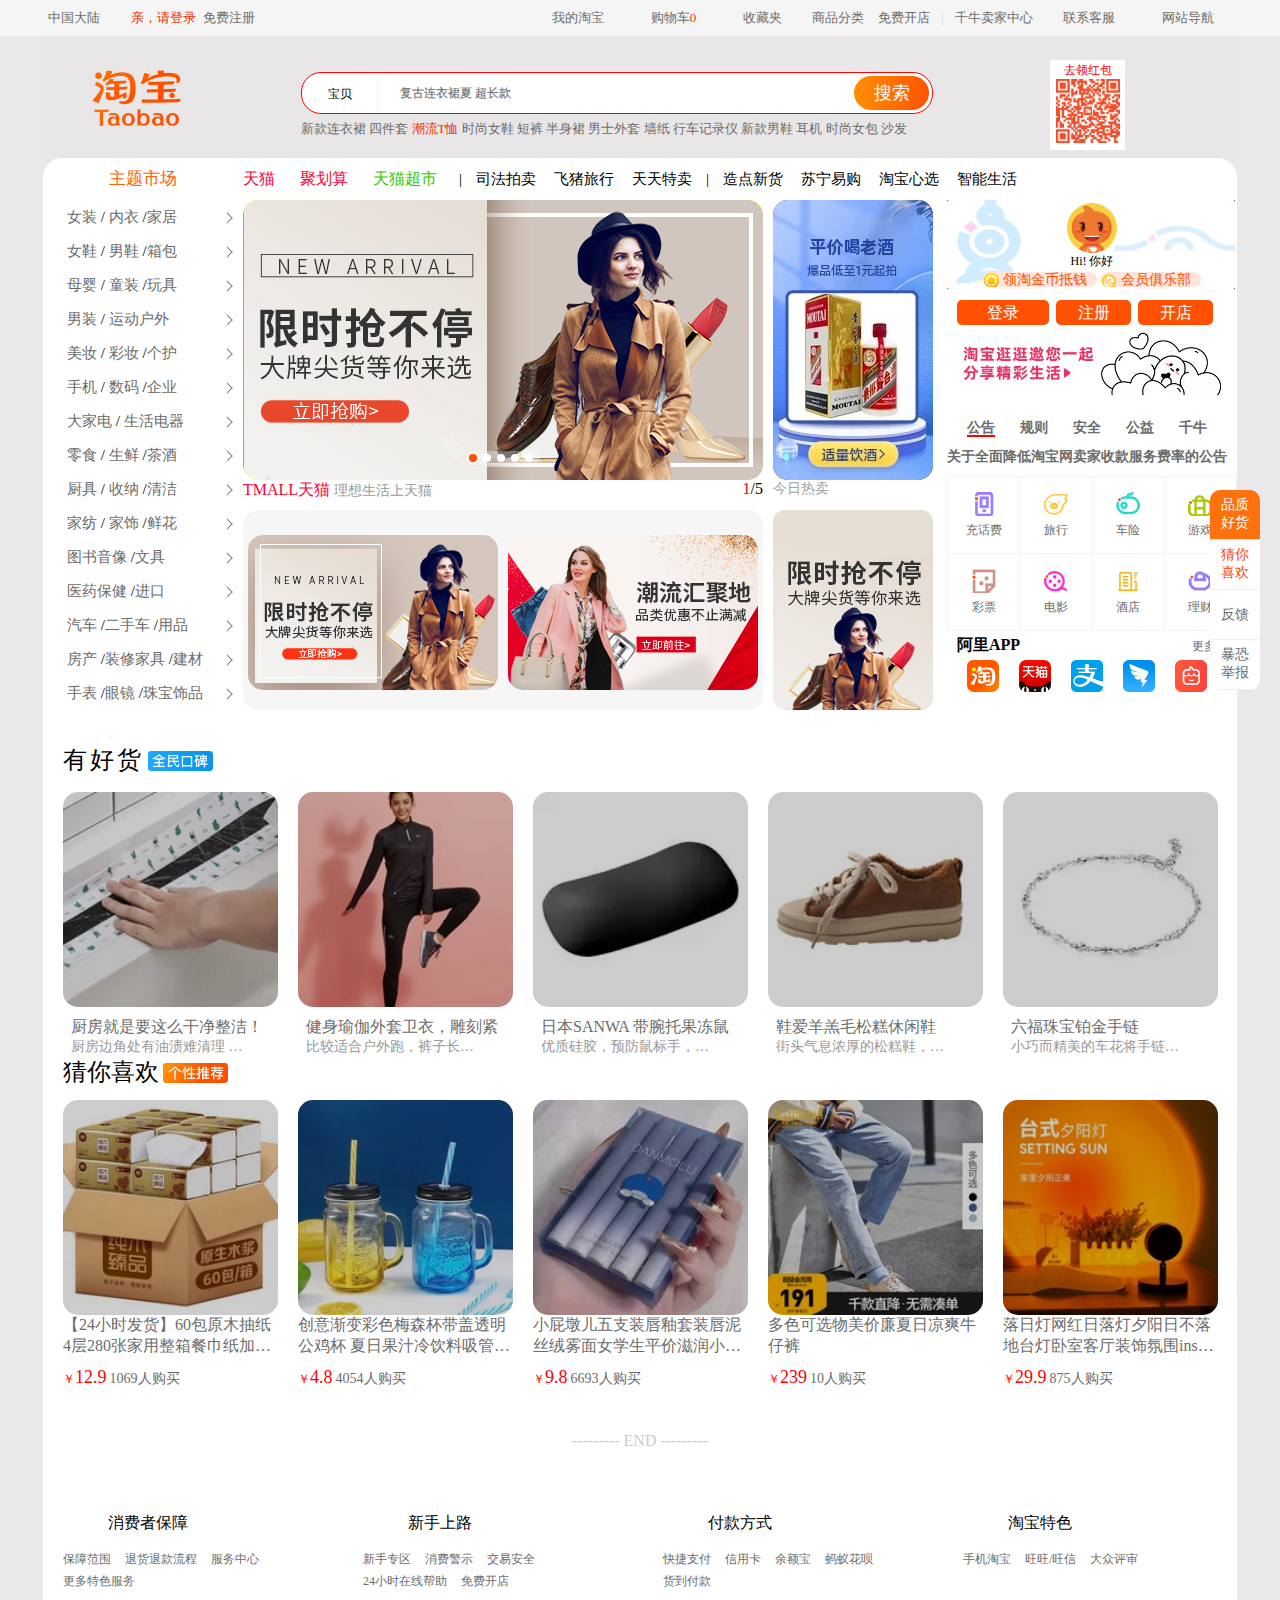
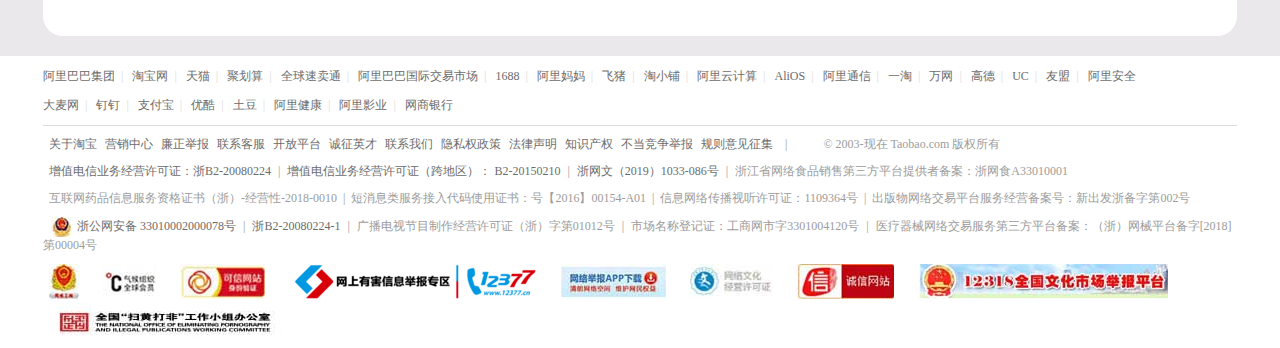
<file: index.html>
<!DOCTYPE html>
<html lang="en">
<head>
    <meta charset="UTF-8">
    <meta http-equiv="X-UA-Compatible" content="IE=edge">
    <meta name="viewport" content="width=device-width, initial-scale=1.0">
    <title>Document</title>
    <link rel="stylesheet" href="css/reset.css">
    <link rel="stylesheet" href="css/index.css">
    <script src="https://at.alicdn.com/t/font_2724194_m0l6ggl9uf.js"></script>
</head>
<body>
    <!--shortcut start-->
<section class="shortcut">
    <div class="w shortcut-container">
        <div class="left-box fl">
            <ul>
                <li  class="li-1 fl">
                    <span>中国大陆</span>
                    <svg class="icon" aria-hidden="true">
                        <use xlink:href="#icon-triangle"></use>
                    </svg>
                    <div id="geo">
                        <a href="#">全球</a>
                        <a href="#">中国大陆</a>
                        <a href="#">中国香港</a>
                        <a href="#">中国台湾</a>
                        <a href="#">中国澳门</a>
                        <a href="#">全球</a>
                        <a href="#">中国大陆</a>
                        <a href="#">中国香港</a>
                        <a href="#">中国台湾</a>
                        <a href="#">中国澳门</a>
                    </div>
                </li>
                <li  class="li-2 fl"><a id="uname_1" class="a-1" href="login.html">亲，请登录</a>&nbsp;&nbsp;<a class="a-2 register" href="#">免费注册</a></li>
            </ul>
        </div>
        <div class="right-box fr">
               <ul>
                  <li class="li-1">
                      <a href="#">我的淘宝 </a> 
                      <div class="mytaobao">
                          <a href="#">已买到的宝贝</a>
                          <a href="#">我的足迹</a>
                      </div>
                      <svg class="icon" aria-hidden="true">
                    <use xlink:href="#icon-triangle"></use>
                </svg>
            </li>
                  <li class="li-2">
                    <svg class="icon" aria-hidden="true">
                        <use xlink:href="#icon-shop_car"></use>
                    </svg>
                      <a href="#">购物车<span class="red">0</span> </a>  
                      <svg class="icon" aria-hidden="true">
                    <use xlink:href="#icon-triangle"></use>
                </svg></li>
                  <li class="li-3">
                      <div class="svg-a-bx">
                        <svg class="icon" aria-hidden="true">
                            <use xlink:href="#icon-star"></use>
                        </svg>
                          <a href="#">收藏夹</a> 
                      </div>
                      <div class="collections">
                          <a href="#">收藏的宝贝</a>
                          <a href="#">收藏的店铺</a>
                      </div> 
                      <svg class="icon" aria-hidden="true">
                           <use xlink:href="#icon-triangle"></use>
                </svg>
            </li>
                  <li class="li-4">
                      <a href="#">商品分类</a> </li>
                  <li class="li-5"><a href="#">免费开店</a></li>
                  <i class="fl"></i>
                  <li class="li-6"><a href="#">千牛卖家中心</a>  <svg class="icon" aria-hidden="true">
                    <use xlink:href="#icon-triangle"></use>
                </svg></li>
                  <li class="li-7"><a href="#">联系客服</a>  <svg class="icon" aria-hidden="true">
                    <use xlink:href="#icon-triangle"></use>
                </svg></li>
                  <li class="li-8">
                      <div class="svg-a-bx">
                        <svg class="icon" aria-hidden="true">
                            <use xlink:href="#icon-menu"></use>
                        </svg>
                          <a href="#">网站导航</a> 
                      </div>
                  
                      <ul class="sites-nav">
                          <li class="li-1">
                             <h1>主题市场</h1>
                             <div class="bd">
                                 <ul>
                                    <li><a href="#">女装</a></li>
                                    <li><a href="#">男装</a></li>
                                    <li><a href="#">内衣</a></li>
                                    <li><a href="#">鞋靴</a></li>
                                    <li><a href="#">箱包</a></li>
                                    <li><a href="#">婴童</a></li>
                                    <li><a href="#">家电</a></li>
                                    <li><a href="#">数码</a></li>
                                    <li><a href="#">手机</a></li>
                                    <li><a href="#">美妆</a></li>
                                    <li><a href="#">珠宝</a></li>
                                    <li><a href="#">眼镜</a></li>
                                    <li><a href="#">手表</a></li>
                                    <li><a href="#">运动</a></li>
                                    <li><a href="#">户外</a></li>
                                    <li><a href="#">乐器</a></li>
                                    <li><a href="#">游戏</a></li>
                                    <li><a href="#">动漫</a></li>
                                    <li><a href="#">影视</a></li>
                                    <li><a href="#">美食</a></li>
                                    <li><a href="#">鲜花</a></li>
                                    <li><a href="#">宠物</a></li>
                                    <li><a href="#">农资</a></li>
                                    <li><a href="#">房产</a></li>
                                    <li><a href="#">装修</a></li>
                                    <li><a href="#">建材</a></li>
                                    <li><a href="#">家居</a></li>
                                    <li><a href="#">百货</a></li>
                                    <li><a href="#">汽车</a></li>
                                    <li><a href="#">二手车</a></li>
                                    <li><a href="#">办公</a></li>
                                    <li><a href="#">定制</a></li>
                                    <li><a href="#">教育</a></li>
                                    <li><a href="#">卡券</a></li>
                                    <li><a href="#">本地</a></li>
                                   
                                 </ul>
                                 
                             </div>
                          </li>
                          <li class="li-2">
                              <h1>特色市场</h1>
                          </li>
                          <li class="li-3">
                              <h1>阿里APP</h1>
                          </li>
                          <li class="li-4">
                              <h1>精彩推荐条</h1>
                          </li>
                      </ul> 
                      <svg class="icon" aria-hidden="true">
                    <use xlink:href="#icon-triangle"></use>
                </svg></li>
               </ul>
        </div>
    </div>
</section>
 <!--shortcut end-->
 <!--header start-->    
 <header class="w">
     <div class="logo">
         <h1>
             <a class="logo-db" href="#">欢迎点击淘宝</a>
         </h1>
     </div>
     <div class="search">
         <div class="treasure">
            <span>宝贝&nbsp;<svg class="icon" aria-hidden="true">
                <use xlink:href="#icon-triangle"></use>
            </svg>
             </span>
             <div class="treasure-dropdown">
                <a href="#">天猫</a>
                <a href="#">店铺</a>
            </div>
         </div>
         
         <i></i>
         <input type="search" name="" id="" class="iconfont" placeholder="&#xe6c8; 复古连衣裙夏 超长款">
         <button>搜索</button>
     </div>
     <div class="hotwords">
         <a href="#">新款连衣裙</a>
         <a href="#">四件套</a>
         <a class="red" href="#">潮流T恤</a>
         <a href="#">时尚女鞋</a>
         <a href="#">短裤 </a>
         <a href="#">半身裙</a>
         <a href="#">男士外套</a>
         <a href="#">墙纸</a>
         <a href="#">行车记录仪</a>
         <a href="#">新款男鞋</a>
         <a href="#">耳机</a>
         <a href="#">时尚女包</a>
         <a href="#">沙发</a>
     </div>
     <div class="qrcode-bx">
        <a href="#">
           <span>去领红包</span>
           <h5></h5>
        </a>
     </div>
 </header>
  <!--header end--> 
  <!--fixed-search-bar start-->
  <section class="fixed-search-bar">
      <div class="bx w">
        <div class="logo-2">
            <h1>
                <a class="logo-db" href="#">欢迎点击淘宝</a>
            </h1>
        </div>
         <div class="search-2">
            <div class="treasure">
               <span>宝贝&nbsp;<svg class="icon" aria-hidden="true">
                   <use xlink:href="#icon-triangle"></use>
               </svg>
                </span>
                <div class="treasure-dropdown">
                   <a href="#">天猫</a>
                   <a href="#">店铺</a>
               </div>
            </div>
            
            <i></i>
            <input type="search" name="" id="" class="iconfont" placeholder="&#xe6c8; 复古连衣裙夏 超长款">
            <button>搜索</button>
      </div>
      </div>
  </section>
  <!--fixed-search-bar end-->
  <!-- nav start -->
  <nav class="nav w">
      <div class="dropdown">
          <dl>
              <dt>主题市场</dt>
              <dd><a href="#">女装</a> / <a href="#">内衣</a> /<a href="#">家居</a><i></i></dd>
              <dd><a href="#">女鞋</a> / <a href="#">男鞋</a> /<a href="#">箱包</a><i></i></dd>
              <dd><a href="#">母婴</a> / <a href="#">童装</a> /<a href="#">玩具</a><i></i></dd>
              <dd><a href="#">男装</a> / <a href="#">运动户外</a><i></i></dd>
              <dd><a href="#">美妆</a> / <a href="#">彩妆</a> /<a href="#">个护</a><i></i></dd>
              <dd><a href="#">手机</a> / <a href="#">数码</a> /<a href="#">企业</a><i></i></dd>
              <dd><a href="#">大家电</a> / <a href="#">生活电器</a><i></i></dd>
              <dd><a href="#">零食</a> / <a href="#">生鲜 </a> /<a href="#">茶酒</a> <i></i></dd>
              <dd><a href="#">厨具</a> / <a href="#">收纳</a> /<a href="#">清洁</a> <i></i></dd>
              <dd><a href="#">家纺</a> / <a href="#">家饰</a> /<a href="#">鲜花</a> <i></i></dd>
              <dd><a href="#">图书音像</a> /<a href="#">文具</a><i></i></dd>
              <dd><a href="#">医药保健</a> /<a href="#">进口</a> <i></i></dd>
              <dd><a href="#">汽车</a> /<a href="#">二手车</a> /<a href="#">用品</a><i></i></dd>
              <dd><a href="#">房产</a> /<a href="#">装修家具</a> /<a href="#">建材</a> <i></i></dd>
              <dd><a href="#">手表</a> /<a href="#">眼镜</a> /<a href="#">珠宝饰品</a><i></i></dd>
          </dl>
      </div>
      <div class="navitems">
          <ul>
              <li>天猫</li>
              <li>聚划算</li>
              <li>天猫超市</li>
              <li>|</li>
              <li>司法拍卖</li>
              <li>飞猪旅行</li>
              <li>天天特卖</li>
              <li>|</li>
              <li>造点新货</li>
              <li>苏宁易购</li>
              <li>淘宝心选</li>
              <li>智能生活</li>
          </ul>
      </div>
  </nav>
   <!-- nav end -->
   <!-- main start -->
  <main class="main w">
      <div class="box">
        <div class="focus">
            <div class="slide-main">
                <div class="img-box">
                <a href="#"><img src="images/slide-main-1.jpg" alt=""></a>
                <a href="#"><img src="images/slide-main-2.jpg" alt=""></a>
                <a href="#"><img src="images/slide-main-3.png" alt=""></a>
                <a href="#"><img src="images/slide-main-4.jpg" alt=""></a>
                <a href="#"><img src="images/slide-main-5.jpg" alt=""></a>
                </div>
                
                    <div class="pre">&lt;</div>
                    <div class="next">&gt;</div>
                
                <div class="slide-nav">
                    <ul>
                        <li class="active" data-index="0"></li>
                        <li data-index="1"></li>
                        <li data-index="2"></li>
                        <li data-index="3"></li>
                        <li data-index="4"></li>
                    </ul>
                </div>
            </div>
            <div class="slide-main-right">
                <a href="#"><img src="images/slide-main-right.jpg_.webp" alt=""> </a>
            </div>
             <div class="slide-sub-top">
                 <div class="left">
                    <span>TMALL天猫</span> 
                    <span>理想生活上天猫</span> 
                    <span><span id="crt2_indicator">1</span>/5</span>
                 </div>
                  <div class="right">
                    <span>今日热卖</span>
                  </div>
                 
             </div>
             <div class="slide-sub">
                <div class="img-box">
                        <a href="#"><img src="images/slide-sub-1-1.jpg" alt=""></a>
                        <a href="#"><img src="images/slide-sub-1-2.jpg" alt=""></a>
                      <a href="#"><img src="images/slide-sub-2-1.jpg" alt=""></a>
                      <a href="#"><img src="images/slide-sub-2-2.jpg" alt=""></a>
                        <a href="#"><img src="images/slide-sub-3-1.jpg" alt=""></a>
                        <a href="#"><img src="images/slide-sub-3-2.jpg" alt=""></a>
                    <a href="#"><img src="images/slide-sub-4-1.jpg" alt=""></a>
                    <a href="#"><img src="images/slide-sub-4-2.jpg" alt=""></a>
                        <a href="#"><img src="images/slide-sub-5-1.jpg" alt=""></a>
                        <a href="#"><img src="images/slide-sub-5-2.jpg" alt=""></a>
                </div>
                <div class="pre">&lt;</div>
                <div class="next">&gt;</div>

            </div>
            <div class="slide-sub-right">
                <a href="#"><img src="images/slide-sub-right.jpg" alt=""></a>
            </div>
        </div>
        <div class="col-right">
            <div class="user">
                <a href="#" class="avatar"><img src="images/avatar.jpg" alt=""></a>
                <p id="uname_2">Hi! 你好</p>
                <a href="#" class="gold-coin">领淘金币抵钱</a>
                <a href="#" class="members">会员俱乐部</a>
            </div>
             <div class="buttons">
                 <a href="login.html" class="login">登录</a>
                 <a href="#" class="register">注册</a>
                 <a href="#" class="shop">开店</a>
             </div>
             <a href="#" class="inviteyou"><img src="images/inviteyou.jpg" alt=""></a>
            <ul class="notice clearfix">
                <li><a href="#" class="active">公告</a></li>
                <li><a href="#">规则</a></li>
                <li><a href="#">安全</a></li>
                <li><a href="#">公益</a></li>
                <li><a href="#">千牛</a></li>
            </ul>
            <ul class="notice-content">
                <li class="active"><a href="#">关于全面降低淘宝网卖家收款服务费率的公告</a></li>
                <li><a href="#">新增《淘宝网汽配行业管理规范》</a></li>
                <li><a href="#">魔豆妈妈公益项目</a><a href="#">让母爱永不打烊！</a></li>
                <li><a href="#">阿里公益“奥斯卡”</a><a href="#">阿里公益论坛</a></li>
                <li><a href="#">千牛头条</a><a href="#">新手开店</a></li>
            </ul>
            <table class="icon">
                <tr>
                    <td><a href="#"><i class="ico1"></i><span>充话费</span></a></td>
                    <td><a href="#"><i class="ico2"></i><span>旅行</span></a></td>
                    <td><a href="#"><i class="ico3"></i><span>车险</span></a></td>
                    <td><a href="#"><i class="ico4"></i><span>游戏</span></a></td>
                </tr>
                <tr>
                    <td><a href="#"><i class="ico5"></i><span>彩票</span></a></td>
                    <td><a href="#"><i class="ico6"></i><span>电影</span></a></td>
                    <td><a href="#"><i class="ico7"></i><span>酒店</span></a></td>
                    <td><a href="#"><i class="ico8"></i><span>理财</span></a></td>
                </tr>
                </table>
            <div class="app">
                <div class="title">
                    <h4>阿里APP</h4>
                    <span><a href="#">更多 &gt;</a></span>
                </div>
                <ul class="ico clearfix">
                          <li><a href="#"><img src="images/app-tb.png" alt=""></a></li>
                          <li><a href="#"><img src="images/app-tmall.png" alt=""></a></li>
                          <li><a href="#"><img src="images/app-alipay.png" alt=""></a></li>
                          <li><a href="#"><img src="images/app-dingding.png" alt=""></a></li>
                          <li><a href="#"><img src="images/app-taoxiaopu.png" alt=""></a></li>
                    </ul>
            </div>
            </div>
      </div>
  </main>
  <!-- main end -->
  <!--goods start-->
  <section class="goods w">
      <div class="head">
          <h2>有好货</h2>
          <i></i>
      </div>
      <ul class="body">
          <li>
              <a href="#">
                  <div class="img-bx">
                    <img src="images/goods-1.webp" alt="">
                  </div>
                <span>厨房就是要这么干净整洁！</span>
                <p>厨房边角处有油渍难清理 用这款美缝贴防水防油防尘 打扫也方便 自己就能轻松贴上。</p>
              </a>
          </li>
            <li>
                <a href="#">
                    <div class="img-bx"><img src="images/goods-2.webp" alt=""></div>
                    <span>健身瑜伽外套卫衣，雕刻紧</span>
                    <p>比较适合户外跑，裤子长度正好到脚踝，有薄绒，没有堆积在小腿上，弹性很好，喜欢。</p>
                </a>
              </li>
              <li>
                  <a href="#">
                    <div class="img-bx"><img src="images/goods-3.webp" alt=""></div>
                    <span>日本SANWA 带腕托果冻鼠</span>
                    <p>优质硅胶，预防鼠标手，可水洗的鼠标垫。</p>
                  </a>
              </li>
              <li>
                  <a href="#">
                    <div class="img-bx"><img src="images/goods-4.webp" alt=""></div>
                    <span>鞋爱羊羔毛松糕休闲鞋</span>
                    <p>街头气息浓厚的松糕鞋，穿出潮流的style！</p>
                  </a>
              </li>
              <li>
                  <a href="#">
                    <div class="img-bx"><img src="images/goods-5.webp" alt=""></div>
                    <span>六福珠宝铂金手链</span>
                    <p>小巧而精美的车花将手链点缀，营造出柔美大方的熟女气质。</p>
                  </a>
              </li>
      </ul>
  </section>
  <!--goods end-->
  <!-- recommend start-->
  <section class="recommend w">
    <div class="head">
        <h2>猜你喜欢</h2>
        <i></i>
    </div>
    <div class="body">
        <ul>
            <li>
                <a href="#">
                    <div class="img-bx">
                        <img src="images/recommend-1.webp" alt="">
                    </div>
                    <p>【24小时发货】60包原木抽纸4层280张家用整箱餐巾纸加厚实惠</p>
                    <span class="price"><i>￥</i>12.9</span>
                    <span class="purchase-amount">1069人购买</span>
                </a>
            </li>
            <li>
                <a href="#">
                    <div class="img-bx">
                        <img src="images/recommend-2.webp" alt="">
                    </div>
                    <p>创意渐变彩色梅森杯带盖透明公鸡杯 夏日果汁冷饮料吸管玻璃水杯</p>
                    <span class="price"><i>￥</i>4.8</span>
                    <span class="purchase-amount">4054人购买</span>
                </a>
            </li>
            <li>
                <a href="#">
                    <div class="img-bx">
                        <img src="images/recommend-3.webp" alt="">
                    </div>
                    <p>小屁墩儿五支装唇釉套装唇泥丝绒雾面女学生平价滋润小众品牌口红</p>
                    <span class="price"><i>￥</i>9.8</span>
                    <span class="purchase-amount">6693人购买</span>
                </a>
            </li>
            <li>
                <a href="#">
                    <div class="img-bx">
                        <img src="images/recommend-4.webp" alt="">
                    </div>
                    <p>多色可选物美价廉夏日凉爽牛仔裤</p>
                    <span class="price"><i>￥</i>239</span>
                    <span class="purchase-amount">10人购买</span>
                </a>
            </li>
            <li>
                <a href="#">
                    <div class="img-bx">
                        <img src="images/recommend-5.webp" alt="">
                    </div>
                    <p>落日灯网红日落灯夕阳日不落地台灯卧室客厅装饰氛围ins床头投影</p>
                    <span class="price"><i>￥</i>29.9</span>
                    <span class="purchase-amount">875人购买</span>
                </a>
            </li>
        </ul>
    </div>
  </section>
  <!-- recommend end-->
  <!-- page-end start-->
  <section class="page-end w">
      <div class="hr">
        ---------  END   ---------
      </div>
     <ul>
         <li>
             <div class="head">
                <svg class="icon" aria-hidden="true">
                    <use xlink:href="#icon-shield"></use>
                </svg>
                <span>消费者保障</span>
             </div>
             <div class="body">
                 <a href="#">保障范围</a> 
                 <a href="#">退货退款流程</a>
                 <a href="#">服务中心 </a>
                 <a href="#">更多特色服务</a>
             </div>
         </li>
         <li>
            <div class="head">
                <svg class="icon" aria-hidden="true">
                    <use xlink:href="#icon-help"></use>
                </svg>
               <span>新手上路</span>
            </div>
            <div class="body">
                <a href="#">新手专区 </a> 
                <a href="#">消费警示 </a>
                <a href="#">交易安全 </a>
                <a href="#">24小时在线帮助 </a>
                <a href="#">免费开店</a>
            </div>
        </li>
        <li>
            <div class="head">
                <svg class="icon" aria-hidden="true">
                    <use xlink:href="#icon-money"></use>
                </svg>
               <span>付款方式</span>
            </div>
            <div class="body">
                <a href="#">快捷支付 </a> 
                <a href="#">信用卡 </a>
                <a href="#">余额宝</a>
                <a href="#">蚂蚁花呗 </a>
                <a href="#">货到付款</a>
            </div>
        </li>
        <li>
            <div class="head">
                <svg class="icon" aria-hidden="true">
                    <use xlink:href="#icon-taobao"></use>
                </svg>
               <span>淘宝特色</span>
            </div>
            <div class="body">
                <a href="#">手机淘宝 </a> 
                <a href="#">旺旺/旺信 </a>
                <a href="#">大众评审</a>
            </div>
        </li>
     </ul>
  </section>
  <!-- page-end end -->
  <!-- footer start -->
  <footer class="footer">
    <div class="box w">
       <div class="ali-sites">
        <p>
            <a href="#">阿里巴巴集团<span>|</span></a>
            <a href="#">淘宝网<span>|</span></a>
            <a href="#">天猫<span>|</span></a>
            <a href="#">聚划算<span>|</span></a>
            <a href="#">全球速卖通<span>|</span></a>
            <a href="#">阿里巴巴国际交易市场<span>|</span></a>
            <a href="#">1688<span>|</span></a>
            <a href="#">阿里妈妈<span>|</span></a>
            <a href="#">飞猪<span>|</span></a>
            <a href="#">淘小铺<span>|</span></a>
            <a href="#">阿里云计算<span>|</span></a>
            <a href="#">AliOS<span>|</span></a>
            <a href="#">阿里通信<span>|</span></a>
            <a href="#">一淘<span>|</span></a>
            <a href="#">万网<span>|</span></a>
            <a href="#">高德<span>|</span></a>
            <a href="#">UC<span>|</span></a>
            <a href="#">友盟<span>|</span></a>
            <a href="#">阿里安全</a>
        </p>
        <p>
            <a href="#">大麦网<span>|</span></a>
            <a href="#">钉钉<span>|</span></a>
            <a href="#">支付宝<span>|</span></a>
            <a href="#">优酷<span>|</span></a>
            <a href="#">土豆<span>|</span></a>
            <a href="#">阿里健康<span>|</span></a>
            <a href="#">阿里影业<span>|</span></a>
            <a href="#">网商银行</a>
        </p>
       </div>
       <div class="copyright">
           <p>
             <a href="#">关于淘宝</a>
             <a href="#">营销中心</a>
             <a href="#">廉正举报</a>
             <a href="#">联系客服</a>
             <a href="#">开放平台</a>
             <a href="#">诚征英才</a>
             <a href="#">联系我们</a>
             <a href="#">隐私权政策</a>
             <a href="#">法律声明</a>
             <a href="#">知识产权</a>
             <a href="#">不当竞争举报</a>
             <a href="#">规则意见征集</a>  
            <span>|</span>
            <span>© 2003-现在 Taobao.com 版权所有</span>
           </p>
           <p>
               <a href="#">增值电信业务经营许可证：浙B2-20080224</a>
               <span>|</span>
               <a href="#">增值电信业务经营许可证（跨地区）： B2-20150210</a>
               <span>|</span>
               <a href="#">浙网文（2019）1033-086号</a>
               <span>|</span>
               <span>浙江省网络食品销售第三方平台提供者备案：浙网食A33010001</span>
           </p>
           <p>
               <span>互联网药品信息服务资格证书（浙）-经营性-2018-0010</span>
               <span>|</span>
               <span>短消息类服务接入代码使用证书：号【2016】00154-A01</span>
               <span>|</span>
               <span>信息网络传播视听许可证：1109364号</span>
               <span>|</span>
               <span>出版物网络交易平台服务经营备案号：新出发浙备字第002号</span>
           </p>
           <p>     
               <a href="#"><i></i>浙公网安备 33010002000078号</a>
               <span class="col-line">|</span>
               <a href="#">浙B2-20080224-1</a>
               <span class="col-line">|</span>
               <span>广播电视节目制作经营许可证（浙）字第01012号</span>
               <span class="col-line">|</span>
               <span>市场名称登记证：工商网市字3301004120号</span>
               <span class="col-line">|</span>
               <span>医疗器械网络交易服务第三方平台备案：（浙）网械平台备字[2018]第00004号</span>
           </p>
           <p>
               <a href="#"></a>
               <a href="#"></a>
               <a href="#"></a>
               <a href="#"></a>
               <a href="#"></a>
               <a href="#"></a>
               <a href="#"></a>
               <a href="#"></a>
               <a href="#"></a>
           </p>
       </div>
    </div>
  </footer>
<!-- footer end -->
<!-- asidebar start -->
<section class="asidebar">
      <a href="#" class="active">品质 好货</a>
      <a href="#">猜你 喜欢</a>
      <a href="#">反馈</a>
      <a href="#">暴恐 举报</a>
</section>
<!-- asidebar end -->
<!-- widget start -->
<section class="register-form">
    <span class="close">X</span>
    <label>姓名</label>
    <input type="text">
    <label>密码</label>
    <input type="text">
</section>
<!-- widget end -->
  <script src="js/slide.js"></script>
  <script src="js/tab.js"></script>
  <script src="js/register.js"></script>
  <script src="js/asidebar.js"></script>
  <script src="js/login.js"></script>
</body>
</html>
</file>
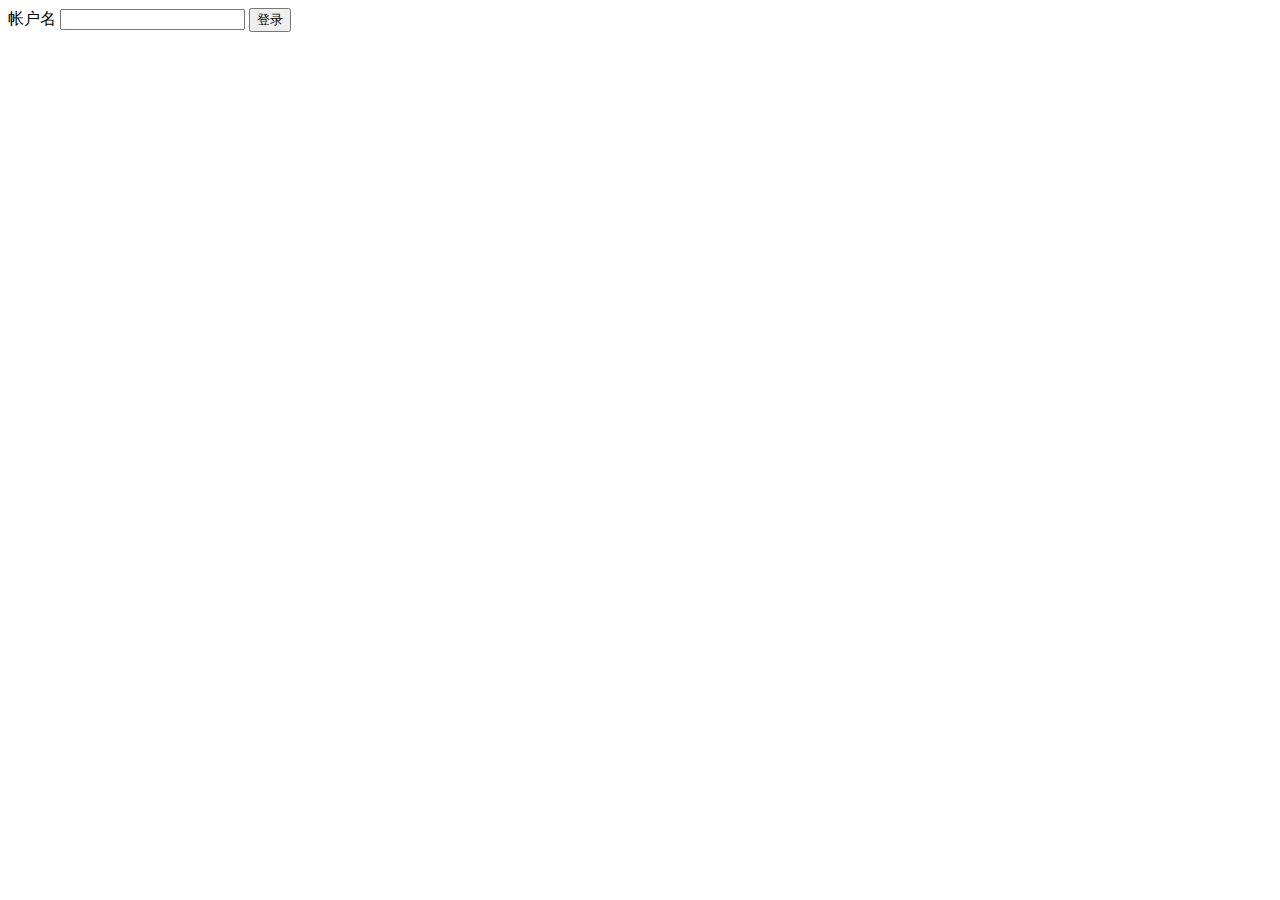
<file: login.html>
<!DOCTYPE html>
<html lang="en">
<head>
    <meta charset="UTF-8">
    <meta http-equiv="X-UA-Compatible" content="IE=edge">
    <meta name="viewport" content="width=device-width, initial-scale=1.0">
    <title>Document</title>
</head>
<body>
    <form action="index.html">
        <label for="uname">帐户名</label>
        <input type="text" id="uname" name="uname">
        <input type="submit" value="登录">
    </form>
</body>
</html>
</file>
<file: css/index.css>
body{background:#EAE8EB;overflow-y:scroll;}
a{color:#6C6C6C}
.clearfix::after{
   content:'';
   display:block;
   clear:both;
}
.icon {
    width: 1em; height: 1em;
    vertical-align: -0.15em;
    fill: currentColor;
    overflow: hidden;
 }
 @font-face {
    font-family: 'iconfont';  /* Project id 2724194 */
    src: url('https://at.alicdn.com/t/font_2724194_m0l6ggl9uf.woff2?t=1630129401415') format('woff2'),
         url('https://at.alicdn.com/t/font_2724194_m0l6ggl9uf.woff?t=1630129401415') format('woff'),
         url('https://at.alicdn.com/t/font_2724194_m0l6ggl9uf.ttf?t=1630129401415') format('truetype');
  }
  .iconfont{
    font-family:"iconfont" !important;
    font-size:16px;font-style:normal;
    -webkit-font-smoothing: antialiased;
    -webkit-text-stroke-width: 0.2px;
    -moz-osx-font-smoothing: grayscale;}

.w{width:1194px;margin:0 auto;}
.fl{float:left;}
.fr{float:right;}
.red{color:#F22E00;}
.disBlk{display:block;}
.disNo{display:none;}
.shortcut{
    height:36px;
    line-height:36px;
    font-size:13px;
    background:#F5F5F5;
    color:#6C6C6C;
}
.shortcut-container{
    position: relative;
}
.shortcut-container ul .li-1{
    position:relative;
    padding:0 5px;
}

#geo{
    position:absolute;
    left:0;
    z-index:2;
    background:white;
    width:255px;
    height:288px;
   visibility:hidden;
   overflow-y:scroll;
}
#geo a{
    display:block;
    padding-left:10px;
}
#geo a:hover{
    cursor:pointer;
   background:#EAE8EB;
}
.shortcut-container ul .li-1:hover{
    background:white;
}
.shortcut-container ul .li-1:hover #geo{
    visibility:visible;
 }
.shortcut-container .left-box ul .li-1{
    margin-right:10px;
}
.shortcut-container .left-box ul .li-2 .a-1{
   color:#F22E00;
}
.shortcut-container .left-box ul .li-2 .a-2:hover{
    color:red;
 }
.shortcut-container .right-box ul>li{
    float:left;
    padding:0 5px;
    margin:0 2px;

}

/* 我的淘宝 */
.shortcut-container .right-box ul .li-1{
    position: relative;
}
.shortcut-container .right-box ul .li-1:hover{
    background:white;
}
.shortcut-container .right-box ul .li-1>a:hover{
    color:red;
}
.shortcut-container .right-box ul .li-1:hover .mytaobao{
   visibility:visible;
   z-index:2;
}
.shortcut-container .right-box ul .li-1 .mytaobao{
   position: absolute;
   left:0;
   width:85px;
   height:74px;
   background:white;
   visibility:hidden;
}
.shortcut-container .right-box ul .li-1 .mytaobao a{
    display:block;
    padding-left:5px;
    
}
.shortcut-container .right-box ul .li-1 .mytaobao a:hover{
    background:#EAE8EB;
    cursor:pointer;
}
/* 购物车 */
.shortcut-container .right-box ul .li-2>a:hover{
   color:red;
}

/* 收藏夹 */
.shortcut-container .right-box ul .li-3{
    position: relative;
}
.shortcut-container .right-box ul .li-3:hover{
    background:white;
}
.shortcut-container .right-box ul .li-3>.svg-a-bx{
    display:inline-block;
}
.shortcut-container .right-box ul .li-3>.svg-a-bx:hover>svg,
.shortcut-container .right-box ul .li-3>.svg-a-bx:hover>a
{
    color:red;
}
.shortcut-container .right-box ul .li-3:hover .collections{
   visibility:visible;
   z-index:2;
}
.shortcut-container .right-box ul .li-3 .collections{
   position: absolute;
   left:0;
   width:85px;
   height:74px;
   background:white;
   visibility:hidden;
}
.shortcut-container .right-box ul .li-3 .collections a{
    display:block;
    padding-left:5px;
    
}
.shortcut-container .right-box ul .li-3 .collections a:hover{
    background:#EAE8EB;
    cursor:pointer;
}
/* 商品分类 */
.shortcut-container .right-box ul .li-4>a:hover{
   color:red;
}
/* 免费开店 */
.shortcut-container .right-box ul .li-5>a:hover{
   color:red;
}
/* 小树枝 */
.shortcut-container .right-box ul i{
    margin-top:12px;
    margin-left:5px;
    margin-right:5px;
    display:inline-block;
    width:1px;
    height:13px;
    background:#DFDFE4;
}
/* 千牛卖家中心 */
.shortcut-container .right-box ul .li-6>a:hover{
    color:red;
 }
 /* 联系客服 */
 .shortcut-container .right-box ul .li-7>a:hover{
    color:red;
 }
/* 网站导航 */
.shortcut-container .right-box ul>.li-8>.svg-a-bx{
    display:inline-block;
}
.shortcut-container .right-box ul>.li-8>.svg-a-bx:hover>svg,
.shortcut-container .right-box ul>.li-8>.svg-a-bx:hover>a
{
    color:red;
}
.shortcut-container .right-box ul>.li-8:hover{
    background:white;
}
.shortcut-container .right-box ul>.li-8:hover .sites-nav{
   visibility:visible;
   z-index:3;
}
.shortcut-container .right-box ul>.li-8 .sites-nav{
   position: absolute;
   left:0;
   width:1194px;
   height:314px;
   background:white;
   visibility:hidden;
   border:1px solid #EFEFEF;
}
.shortcut-container .right-box ul>.li-8 .sites-nav>li{
    width:24%;
}
.shortcut-container .right-box ul>.li-8 .sites-nav>.li-1,
.shortcut-container .right-box ul>.li-8 .sites-nav>.li-2,
.shortcut-container .right-box ul>.li-8 .sites-nav>.li-3
{
    border-right:1px solid #EFEFEF;
}
.shortcut-container .right-box ul>.li-8 .sites-nav>.li-1>h1{
   color:#F84404;
}
.shortcut-container .right-box ul>.li-8 .sites-nav>.li-1>.bd>ul>li{
    width: 23%;
    height: 25px;
    line-height: 25px;
    margin-bottom:5px;
}
.shortcut-container .right-box ul>.li-8 .sites-nav>.li-1>.bd>ul>li>a{
    text-align: center;
    display:inline-block;
    width: 40px;
    height: 25px;
    line-height: 25px;
}
.shortcut-container .right-box ul>.li-8 .sites-nav>.li-1>.bd>ul>li>a:hover{
    background:red;
    color:white;
}
.shortcut-container .right-box ul>.li-8 .sites-nav>.li-2>h1{
    color:#A6BB44;
}
.shortcut-container .right-box ul>.li-8 .sites-nav>.li-3>h1{
    color:#DC699F;
}
.shortcut-container .right-box ul>.li-8 .sites-nav>.li-4>h1{
    color:#2C9ED5;
}


/* header区 */
header{
    position: relative;
    height:122px;
    background:#E9E6E8;
}
.logo{
    position: absolute;
    left:0;
    top:33px;
}
.logo h1 .logo-db {
    display: block;
    background:red;
    width: 142px;
    height:58px;
    margin-left:22px;
    overflow: hidden;
    text-indent: -9999px;
    background: url(../images/logo.png) 0 0 no-repeat;
}
/*搜索模块*/
.search{
    position: absolute;
    position: relative;
    top:36px;
    left:258px;
    width: 632px;
    height: 42px;
    border:1px solid red;
    border-radius:20px;
    background:white;
}
/* 宝贝 */
.search>.treasure{
    float:left;
    height:100%;
    line-height:42px;
    width: 75px;
    font-size:12px;
    padding-left:26px;

}
.search>.treasure:hover>.treasure-dropdown{
   visibility:visible;
   z-index:2;
}
.search>.treasure>.treasure-dropdown{
    position: absolute;
    left:0px;
    top:28px;
    width:75px;
    background:white;
    font-size:12px;
    visibility:hidden;
    padding-top:10px;
    padding-bottom:13px;
}
.search>.treasure>.treasure-dropdown>a{
    display:block;
    text-align: center;
    line-height:40px;
}

.search>.treasure>.treasure-dropdown>a:hover{
    cursor:pointer;
   color:red;
}
.search>i{
    float:left;
    margin:2px 0;
    height:36px;
    width:1px;
    background:#F5F5F5;

}
.search>input{
    float:left;
    width: 476px;
    height:100%;
    border:none;
    outline:none;
    padding-left:10px;
    font-size:12px;
}
/* --清除谷歌浏览器下的 search 叉号 */
input::-webkit-search-cancel-button{
  display: none;
}
/* --清除IE下的 search 叉号 */
input[type=search]::-ms-clear{
  display: none;
}
.search>button{
    float:left;
    margin-top:3px;
    width: 75px;
    height:34px;
    background:linear-gradient(to right,#FF8F00,#FF5300);
    border-radius:20px;
    border:none;
    outline:none;
    font-size:18px;
    color:white;
    cursor:pointer;
}
/*搜索模块结束*/

/* 热词 */
.hotwords{
    position: absolute;
    top:84px;
    left:258px;
    width: 632px;
    font-size:13px;
}
.hotwords>a:hover{
   color:red;
}
/* 二维码 */
.qrcode-bx{
    position: absolute;
    top:24px;
    right:112px;
    width: 75px;
    height: 90px;
    background:white;
    text-align: center;
    
}
.qrcode-bx>a>span{
    font-size:12px;
    color:red;
}
.qrcode-bx>a>h5{
    display:inline-block;
    width:64px;
    height: 64px;
    background:url(../images/qrcode.png) no-repeat 0 0;
    background-size:64px;
}
/*固定定位搜索模块  开始*/
.fixed-search-bar{
    position: fixed;
    top:0;
    left:0;
    width: 100%;
    background:white;
    height: 54px;
    z-index:3;
    display:none;
}
.fixed-search-bar .bx{
    position: relative;
}
/*logo-2  模块开始*/
.fixed-search-bar .bx .logo-2{
    position: absolute;
    top:8px;
    height: 54px;
}
.fixed-search-bar .bx .logo-2 h1 .logo-db {
    display: block;
    background:red;
    width: 80px;
    height:54px;
    overflow: hidden;
    text-indent: -9999px;
    background: url(../images/logo-small.png) 0 0 no-repeat;
    background-size:80px auto;
    
}
/*logo-2  模块结束*/
/*搜索模块-2   开始*/
.fixed-search-bar .bx .search-2{
    position: absolute;
    position: relative;
    top:7px;
    left:260px;
    width: 632px;
    height: 40px;
    border:2px solid red;
    border-radius:20px;
    background:white;
}
/* 宝贝 */
.fixed-search-bar .bx .search-2>.treasure{
    float:left;
    height:100%;
    line-height:40px;
    width: 75px;
    font-size:12px;
    padding-left:26px;
   background:#F4F4F4;
   border-radius:15px 0 0 15px;
}
.fixed-search-bar .bx .search-2>.treasure:hover>.treasure-dropdown{
   visibility:visible;
  
}
.fixed-search-bar .bx .search-2>.treasure>.treasure-dropdown{
    position: absolute;
    left:0px;
    top:28px;
    width:75px;
    background:#F4F4F4;
    font-size:12px;
    visibility:hidden;
    padding-top:10px;
    padding-bottom:13px;
    
}
.fixed-search-bar .bx .search-2>.treasure>.treasure-dropdown>a{
    display:block;
    text-align: center;
    line-height:40px;
}

.fixed-search-bar .bx .search-2>.treasure>.treasure-dropdown>a:hover{
    cursor:pointer;
   color:red;
}
.fixed-search-bar .bx .search-2>i{
    float:left;
    margin:2px 0;
    height:34px;
    width:1px;
    background:#F5F5F5;
}
.fixed-search-bar .bx .search-2>input{
    float:left;
    width: 476px;
    height:100%;
    border:none;
    outline:none;
    padding-left:10px;
    font-size:12px;
}
/* --清除谷歌浏览器下的 search 叉号 */
input::-webkit-search-cancel-button{
  display: none;
}
/* --清除IE下的 search 叉号 */
input[type=search]::-ms-clear{
  display: none;
}
.fixed-search-bar .bx .search-2>button{
    float:left;
    width: 76px;
    height:36px;
    background:#FF4200;
    border-radius:0 15px 15px 0;
    border:none;
    outline:none;
    font-size:18px;
    color:white;
    cursor:pointer;
}
/*搜索模块-2   结束*/
/*固定定位搜索模块  结束*/
/* nav */
.nav{
    background:white;
    /* height: 558px; */
    height: 42px;
    border-radius:20px 20px 0 0;
}
.nav>.dropdown{
    float:left;
    width: 200px;
    height:558px;
    background:white;
    border-radius:20px 0 0 0;
}
.nav>.dropdown>dl>dt{
    text-align: center;
    height: 42px;
    line-height: 42px;
    color:#FF6200;
    font-size:17px;
}
.nav>.dropdown>dl>dd{
    position: relative;
    height: 34px;
    line-height: 34px;
    padding-left:24px;
    font-size:15px;
}
.nav>.dropdown>dl>dd:hover{
     background:#FFE4DB;
     color:red;
}
.nav>.dropdown>dl>dd:hover a{
    color:red;
    
}
.nav>.dropdown>dl>dd:hover i{
    border-color:transparent transparent red red;
}
.nav>.dropdown>dl>dd a:hover{
    text-decoration:underline;
}
.nav>.dropdown>dl>dd>i{
    position: absolute;
    top:14px;
    right:12px;
    display:inline-block;
    width: 8px;
    height: 8px;
    border:1px solid;
    border-color:transparent transparent grey grey;
    transform:rotate(-135deg);
}
/* navitems */
.nav>.navitems{
    float:left;
}

.nav>.navitems>ul>li{
    float:left;
    height: 42px;
    line-height: 42px;
    font-size:15px;
}
.nav>.navitems>ul>li:nth-child(-n+2){
    margin-right:25px; 
    color:#FF0036;
    font-size:16px;
    cursor:pointer;
}
.nav>.navitems>ul>li:nth-child(3){
    margin-right:22px; 
    color:#33C900;
    font-size:16px;
    cursor:pointer;
}
.nav>.navitems>ul>li:nth-child(3):hover{
    color:#FF0036;
}
.nav>.navitems>ul>li:nth-child(4),
.nav>.navitems>ul>li:nth-child(7),
.nav>.navitems>ul>li:nth-child(8)
{
    margin-right:14px; 
}

.nav>.navitems>ul>li:nth-child(5),
.nav>.navitems>ul>li:nth-child(6),
.nav>.navitems>ul>li:nth-child(9),
.nav>.navitems>ul>li:nth-child(10),
.nav>.navitems>ul>li:nth-child(11){
    margin-right:18px; 
}
.nav>.navitems>ul>li:nth-child(5):hover,
.nav>.navitems>ul>li:nth-child(6):hover,
.nav>.navitems>ul>li:nth-child(7):hover,
.nav>.navitems>ul>li:nth-child(n+9):hover
{
   color:red;
   cursor:pointer;
}
/* main */
.main>.box{
    width: 1000px;
    height: 516px;
    background:white;
    margin-left:194px;
}
.main>.box>.focus{
    float:left;
    /* width: 520px; */
    width: 690px;
    height:100%;
}
.main>.box>.focus>.slide-main{ 
    position: relative;
    float:left;
    width: 520px;
    height: 280px;
    background:yellow;
    border-radius:15px;
    overflow:hidden;
}
.main>.box>.focus>.slide-main .img-box{
    position: absolute;
    top:0;
    left:0;
    width:500%;
    height: 280px;
    
}
.main>.box>.focus>.slide-main .img-box a{
    float:left;
    width: 520px;
    height: 280px;
    
}
.main>.box>.focus>.slide-main .img-box a img{
    width: 520px;
    height: 280px;
    border-radius:15px;
}
.main>.box>.focus>.slide-main .pre,
.main>.box>.focus>.slide-main .next{
    position: absolute;
    top:140px;
    color:white;
    text-align: center;
    font-size: 20px;
    display:none;
}
.main>.box>.focus>.slide-main:hover .pre,
.main>.box>.focus>.slide-main:hover .next{
   display:block;
}
.main>.box>.focus>.slide-main .pre:hover,
.main>.box>.focus>.slide-main .next:hover{
    cursor:pointer;
}
.main>.box>.focus>.slide-main .pre{
    left:-8px;
   width:30px;
   height: 30px;
   background:black;
   opacity:0.4;
   border-radius:0 15px 15px 0;

}
.main>.box>.focus>.slide-main .next{
    right:-8px;
   width:30px;
   height: 30px;
   background:black;
   opacity:0.4;
   border-radius:15px 0 0 15px;

}
.main>.box>.focus>.slide-main>.slide-nav{
    position: absolute;
    bottom:15px;
    left:223px;
    width:74px;
    height: 14px;
    background:rgba(255,255,255,0.3);
    border-radius:15px;
}
.main>.box>.focus>.slide-main>.slide-nav>ul>li{
    float:left;
    width: 8px;
    height: 8px;
    border-radius: 50%;
    background:white;
    margin:3px;
}
.main>.box>.focus>.slide-main>.slide-nav>ul>li:hover{
    cursor:pointer;
}
.main>.box>.focus>.slide-main>.slide-nav>ul>li.active{
    background:#FF5000;
}
.main>.box>.focus>.slide-main-right{
    float:right;
    width: 160px;
    height: 280px;
    background:purple;
    border-radius:15px;
}
.main>.box>.focus>.slide-main-right>a,
.main>.box>.focus>.slide-main-right>a>img{
    border-radius:15px;
}
/* slide-sub-top */
.main>.box>.focus>.slide-sub-top{
    float:left;
    width: 690px;
    height: 30px;
    background:white;
}
.main>.box>.focus>.slide-sub-top>.left{
    float:left;
    width: 520px;
    margin-right:10px;
}
.main>.box>.focus>.slide-sub-top>.left span:first-Child{
   color:#FF0036;
}
.main>.box>.focus>.slide-sub-top>.left span:nth-Child(2){
    color:#999999;
    font-size:14px;
}  
.main>.box>.focus>.slide-sub-top>.left span:nth-Child(3){
    float:right;
}
.main>.box>.focus>.slide-sub-top>.left span:nth-Child(3)>span{
    color:red;
}
.main>.box>.focus>.slide-sub-top>.right{
    float:left;
    color:#A1A1A1;
    font-size:14px;
}
/* slide-sub */
.main>.box>.focus>.slide-sub{
    position: relative;
    float:left;
    width: 520px;
    height: 200px;
    background:#F6F6F6;
    border-radius:15px;
    overflow:hidden;
}
.main>.box>.focus>.slide-sub:hover .pre,
.main>.box>.focus>.slide-sub:hover .next{
    cursor:pointer;
    display:block;
}
.main>.box>.focus>.slide-sub>.img-box{
    position: absolute;
    width: 2600px;
    height: 200px;
}

.main>.box>.focus>.slide-sub>.img-box a{
    float:left;
     margin-right:5px; 
     margin-left:5px;
}

.main>.box>.focus>.slide-sub>.img-box a:nth-child(-n+2){
   margin-top:25px;
}
.main>.box>.focus>.slide-sub>.img-box a,
.main>.box>.focus>.slide-sub>.img-box a img
{
    width: 250px;
    border-radius:15px;
}
.main>.box>.focus>.slide-sub>.pre,
.main>.box>.focus>.slide-sub>.next
{
  position: absolute;
  top:80px;
  width: 30px;
  height: 30px;
  background:black;
  opacity:0.3;
  line-height:30px;
  font-size:20px;
  text-align: center;
  color:white;
  display:none;
}
.main>.box>.focus>.slide-sub>.pre{
    left:-8px;
    border-radius:0 15px 15px 0;
}
.main>.box>.focus>.slide-sub>.next{
    right:-8px;
    border-radius:15px 0 0 15px;
}
/* slide-sub-right */
.main>.box>.focus>.slide-sub-right{
    float:right;
    width: 160px;
    height: 200px;
    background:purple;
    border-radius:15px;
}
.main>.box>.focus>.slide-sub-right>a,
.main>.box>.focus>.slide-sub-right>a>img{
    border-radius:12px;
}
/* user */
.main>.box>.col-right{
    float:right;
    width: 290px;
    height:100%;
}
.main>.box>.col-right>.user{
    height: 120px;
    text-align:center;
    padding-top:3px;
    background:url(../images/user-bgpic.jpg) no-repeat;
}
.main>.box>.col-right>.user>.avatar{
    margin:0 auto;
    display:block;
    width: 50px;
    height: 50px;
    border-radius:50%;
    overflow:hidden;
}
.main>.box>.col-right>.user>p{
    font-size:12px;
}
.main>.box>.col-right>.user>.gold-coin,
.main>.box>.col-right>.user>.members
{
    padding:0px 10px 0px 20px;
    font-size:14px;
    color:#FF5000;
    border-radius:15px;
}
.main>.box>.col-right>.user>.gold-coin{
    background:#FFE4DB url(../images/sprite.png) no-repeat 0 -572px;
}
.main>.box>.col-right>.user>.members{
    background:#FFE4DB url(../images/sprite.png) no-repeat 0 -526px;
}
/* buttons */
.main>.box>.col-right>.buttons{
    margin-top:-20px;
    padding-left:10px;
}
.main>.box>.col-right>.buttons>a{
    display:inline-block;
    text-align: center;
    height: 25px;
    line-height: 25px;
    color:white;
    background:#FF5101;
    border-radius:5px;
}
.main>.box>.col-right>.buttons>.login{
    width: 92px;
    margin-right:3px;
}
.main>.box>.col-right>.buttons>.register{
    width: 75px;
    margin-right:3px;
}
.main>.box>.col-right>.buttons>.shop{
    width: 75px;
}
/* invite */
.main>.box>.col-right>.inviteyou{
    display:block;
  margin-top:6px;
  margin-bottom:20px;
}
.main>.box>.col-right>.inviteyou>img{
    width: 290px;
}
/* notice */
.main>.box>.col-right>.notice{
    font-size:14px;
    font-weight: bold;
    padding-left:20px;
    margin-bottom:10px;
}
.main>.box>.col-right>.notice>li{
    float:left;
    margin-right:25px;
}
.main>.box>.col-right>.notice>li>a:hover{
    color:red;
}
.main>.box>.col-right>.notice>li>a.active{
    border-bottom:2px solid red;
}

/*notice-content*/
.main>.box>.col-right>.notice-content{
  margin-bottom:10px;
}
.main>.box>.col-right>.notice-content>li{
  display:none;
}
.main>.box>.col-right>.notice-content>li.active{
    display:block;
}
.main>.box>.col-right>.notice-content>li>a{
    font-size:14px;
    font-weight: bold;
}
.main>.box>.col-right>.notice-content>li:nth-child(3)>a{
    color:#FF5000;
    margin-right:28px;
}
.main>.box>.col-right>.notice-content>li:nth-child(4)>a{
    margin-right:26px;
}
.main>.box>.col-right>.notice-content>li:nth-child(5)>a{
    margin-right:78px;
}
/* icon */
.main>.box>.col-right>.icon{
    
    height: 155px;
    width: 100%;
   border-color:red;
   border-collapse:collapse;
   table-layout:fixed;
}
.main>.box>.col-right>.icon tr>td{
    width: 70px;
    height: 76px;
    border:1px solid #F4F4F4;
    text-align: center;
   
}
.main>.box>.col-right>.icon tr>td>a>i{
    
    display:block;
    width: 24px;
    height: 24px;
    margin:0 auto 4px;
    background:url(../images/sprite.png) no-repeat;
}
.main>.box>.col-right>.icon tr>td>a>span{
    font-size:12px;
}
.main>.box>.col-right>.icon tr>td>a>.ico2{
    background-position:0 -88px;
}
.main>.box>.col-right>.icon tr>td>a>.ico3{
    background-position:0 -45px;
}
.main>.box>.col-right>.icon tr>td>a>.ico4{
    background-position:0 -130px;
}
.main>.box>.col-right>.icon tr>td>a>.ico5{
    background-position:0 -174px;
}
.main>.box>.col-right>.icon tr>td>a>.ico6{
    background-position:0 -220px;
}
.main>.box>.col-right>.icon tr>td>a>.ico7{
    background-position:0 -264px;
}
.main>.box>.col-right>.icon tr>td>a>.ico8{
    background-position:0 -308px;
}
/*app*/
.main>.box>.col-right>.app{
    /* padding-top:10px; */
    padding-left:10px;
}
.main>.box>.col-right>.app>.title>h4{
    display:inline-block;
   margin-right:168px;
   line-height: 28px;
   height: 28px;
}
.main>.box>.col-right>.app>.title>span{
    font-size:12px;
    line-height:28px;
    height: 28px;
}
.main>.box>.col-right>.app>.title>span>a:hover{
    color:red;
}

.main>.box>.col-right>.app>.ico>li{
    float:left;
    margin:0 10px 0;
}
.main>.box>.col-right>.app>.ico>li>a>img{
    width: 32px;
    height: 32px;
}
/********************goods*********************/
/*head */
.goods{
   height: 340px;
   background:white;
   padding-left:20px;
   padding-top:28px;
}
.goods>.head{
  height: 24px;
}
.goods>.head>h2{
    display:inline-block;
   font-size:24px;
   font-weight:normal;
   letter-spacing: 3px;
  
}
.goods>.head>i{
    display:inline-block;
   width: 65px;
   height: 20px;
   background:url(../images/goods-head.png) no-repeat;
   vertical-align: -3px;
}
/*body*/
.goods>.body{
  margin-top:24px;
  font-size:0;
}
.goods>.body>li{
    display:inline-block;
}
.goods>.body>li:hover>a>.img-bx::after{
    background:black;
    opacity:0.16;
}
.goods>.body>li:hover>a>span{
    color:red;
}
.goods>.body>li:nth-child(-n+4){
    margin-right:20px;
}

.goods>.body>li>a>.img-bx{
    position: relative;
    width: 215px;
    height: 215px;
    border-radius:15px;
    overflow:hidden;
    margin-bottom:10px;
}
.goods>.body>li>a>.img-bx>img{
    width: 215px;
    height: 215px;
}
.goods>.body>li>a>.img-bx::after{
     position: absolute;
     top:0;
     left:0;
     width: 215px;
     height: 215px;
     background:black;
     opacity:0.2;
     content:'';
     display:block;
     clear:both;
}

.goods>.body>li>a>span{
    font-size:16px;
    width: 170px;
    margin-left:8px;
}
.goods>.body>li>a>p{  
    font-size:14px;
    color:#999999;
    overflow: hidden;
    text-overflow:ellipsis;
    white-space: nowrap;
    width:180px;
    margin-left:8px;
}
/* *****************recommend************** */
.recommend{
   background:white;
   height: 340px;
}
.recommend>.head{
    height:26px;
    padding-left:20px;
}
.recommend>.head>h2{
    display:inline-block;
    font-weight:normal;
    word-spacing:3px;
}
.recommend>.head>i{
    display:inline-block;
    width: 65px;
    height: 20px;
    background:url(../images/recommend-head.png) no-repeat;
    vertical-align:-3px;
}
.recommend>.body{
    padding-top:18px;
   padding-left:20px;
}
.recommend>.body>ul{
    font-size:0;
}
.recommend>.body>ul>li{
    display:inline-block;
   
}
.recommend>.body>ul>li:nth-of-type(-n+4){
    margin-right:20px;
}
.recommend>.body>ul>li>a>.img-bx{
    position: relative;
    width: 215px;
    height: 215px;
    border-radius:15px;
    overflow:hidden;
}
.recommend>.body>ul>li>a>.img-bx::after{
    content:'';
    clear:both;
    display:block;
   position: absolute;
   top:0;
   left:0;
   width: 215px;
   height: 215px;
   background:black;
   opacity:0.2;
}
.recommend>.body>ul>li:hover>a>.img-bx::after{
   background:black;
   opacity:0.13;
}
.recommend>.body>ul>li>a>.img-bx>img{
    width: 215px;
    height: 215px;
}
.recommend>.body>ul>li>a>p{
    width:215px;
    font-size:16px;
    overflow:hidden;
    text-overflow:ellipsis;
    display: -webkit-box;
    -webkit-line-clamp: 2;
    -webkit-box-orient: vertical;
    margin-bottom:10px;
}

.recommend>.body>ul>li>a>.price{
    font-size:18px;
    color:red;
    margin-right:3px;
}
.recommend>.body>ul>li>a>.price>i{
    font-size:12px;
    font-style:normal;
}
.recommend>.body>ul>li>a>.purchase-amount{
    font-size:14px;
}
/* *******page-end ********/

.page-end{
    background:white;
    overflow:hidden;
    padding-bottom:50px;
    border-radius:0 0 20px 20px;
}
.page-end>.hr{
  padding-top:36px;
  padding-bottom:56px;
  text-align:center;
  background:white;
  color:#CCCCD0;
 
}
.page-end>ul{
    padding-left:20px;
    font-size:0;
    width:1300px;
   
}
.page-end>ul>li{
    float:left;
    width: 220px;
    height: 80px;
    margin-right:80px;
   
}
.page-end>ul>li>.head{
    margin-bottom:4px;
    height: 38px;
}
.page-end>ul>li>.head>svg{
    display:inline-block;
    width: 35px;
    height: 30px;
    margin-right:10px;
}
.page-end>ul>li>.head>span{
    font-size:16px;
    vertical-align:8px;
  
}

.page-end>ul>li>.body{
    width:226px;
    font-size:0px;
    height: 30px;
}
.page-end>ul>li>.body>a{
    font-size:12px;
    display:inline-block;
    margin-right:14px;
    line-height: 22px;
    height: 22px;
}
/* footer */
.footer{
    margin-top:20px;
    height: 292px;
    background:white;
    font-size:12px;
}
.footer>.box>.ali-sites{
    padding-top:12px;
    height: 70px;
    border-bottom:1px solid #DDDDDD;
}
.footer>.box>.ali-sites>p:nth-of-type(2){
   margin:12px 0;
}
.footer>.box>.ali-sites a{
    display:inline-block;
}
.footer>.box>.ali-sites a>span{
    margin:0 6px 0;
    color:#DDDDDD;
}
/* copyright */
.footer>.box>.copyright p{
  text-indent:6px;
}
.footer>.box>.copyright>p:nth-of-type(1){
    margin-top:10px;
}
.footer>.box>.copyright>p:nth-of-type(1)>a{
    margin-right:5px;
}
.footer>.box>.copyright>p:nth-of-type(1)>span:nth-of-type(1){
    margin-left:4px;
    margin-right:33px;
    color:#9C9C9C;
}
.footer>.box>.copyright>p:nth-of-type(1)>span:nth-of-type(2){
    color:#9C9C9C;
}
.footer>.box>.copyright>p:nth-of-type(2){
    margin-top:10px;
}
.footer>.box>.copyright>p:nth-of-type(2)>span:nth-of-type(-n+3){
    margin-left:4px;
    margin-right:4px;
    color:#9C9C9C;
}
.footer>.box>.copyright>p:nth-of-type(2)>span:nth-of-type(4){
    color:#9C9C9C;
}
.footer>.box>.copyright>p:nth-of-type(3){
    margin-top:10px;
    color:#9C9C9C;
}
.footer>.box>.copyright>p:nth-of-type(3)>span:nth-of-type(even){
    margin-left:3px;
    margin-right:3px;
}
.footer>.box>.copyright>p:nth-of-type(4){
    margin-top:10px;
}
.footer>.box>.copyright>p:nth-of-type(4)>a:first-of-type>i{
    display:inline-block;
    width: 20px;
    height: 20px;
    margin-left:2px;
    margin-right:6px;
    vertical-align:middle;
    background:url(../images/copyright.jpg) no-repeat -860px 0;
}
.footer>.box>.copyright>p:nth-of-type(4) span{
    color:#9C9C9C;
}
.footer>.box>.copyright>p:nth-of-type(4)>.col-line{
    margin-left:4px;
    margin-right:4px;
}
.footer>.box>.copyright>p:nth-of-type(5){
    margin-top:10px;
}
.footer>.box>.copyright>p:nth-of-type(5)>a{
    margin-right:21px;
}
.footer>.box>.copyright>p:nth-of-type(5)>a:first-of-type{
    width: 30px;
    height: 35px;
    display:inline-block;
    background:url(../images/copyright.jpg) no-repeat 0 0;
}
.footer>.box>.copyright>p:nth-of-type(5)>a:nth-of-type(2){
    width: 53px;
    height: 35px;
    display:inline-block;
    background:url(../images/copyright.jpg) no-repeat -78px 0;
}
.footer>.box>.copyright>p:nth-of-type(5)>a:nth-of-type(3){
    width: 85px;
    height: 35px;
    display:inline-block;
    background:url(../images/copyright.jpg) no-repeat -138px 0;
}
.footer>.box>.copyright>p:nth-of-type(5)>a:nth-of-type(4){
    width: 248px;
    height: 35px;
    display:inline-block;
    background:url(../images/copyright-1.png) no-repeat 0 -19px; 
}
.footer>.box>.copyright>p:nth-of-type(5)>a:nth-of-type(5){
    width: 105px;
    height: 35px;
    display:inline-block;
    background:url(../images/copyright.jpg) no-repeat -650px 0;  
}
.footer>.box>.copyright>p:nth-of-type(5)>a:nth-of-type(6){
    width: 82px;
    height: 35px;
    display:inline-block;
    background:url(../images/copyright.jpg) no-repeat -345px 0; 
}
.footer>.box>.copyright>p:nth-of-type(5)>a:nth-of-type(7){
    width: 98px;
    height: 35px;
    display:inline-block;
    background:url(../images/copyright.jpg) no-repeat -758px 0;
}
.footer>.box>.copyright>p:nth-of-type(5)>a:nth-of-type(8){
    width: 250px;
    height: 35px;
    display:inline-block;
    background:url(../images/copyright.jpg) no-repeat -882px 0;
}
.footer>.box>.copyright>p:nth-of-type(5)>a:nth-of-type(9){
    width: 240px;
    height: 35px;
    display:inline-block;
    background:url(../images/copyright-2.jpg) no-repeat 0 0;
}
/************ asidebar *************/
.asidebar{
    position: absolute;
    top:490px;
    right:20px;
    /* height: 200px; */
    width: 50px;
    border-radius:10px;
    background:white;
    font-size:14px;
    word-break:keep-all;
    text-align: center;
    overflow:hidden;
}
.asidebar a{
    display:block;
    width: 50px;
    height: 50px;
    padding-top:6px;
    border-bottom:1px solid #EFEFEF;
}
.asidebar a:nth-of-type(2){
    color:#FF4400;
}
.asidebar a:nth-of-type(3){
    padding-top:0;
    line-height: 50px;
}
.asidebar .active,
.asidebar a:hover{
    background:#FF710D;
    color:white;
}
/* register-form start*/
.register-form{
    position: fixed;
    top:100px;
    left:50%;
    transform:translateX(-50%);
    width: 600px;
    height: 400px;
    padding:20px;
   border:1px solid #dcdcdc;
   background:white;
   display:none;
}
.register-form .close{
    position:absolute;
    top:0;
    right:0;
    display:block;
    width:40px;
    height: 25px;
    line-height:25px;
    text-align:center;
    background:#DEE1E6;
    color:#1B1C1C;
    cursor:pointer;
}
.register-form .close:hover{
  background:red;
  color:white;
}
.register-form label{
   height: 30px;
}
.register-form input{
    height: 30px;
    padding-left:10px;
 }
/* register-form end */
</file>
